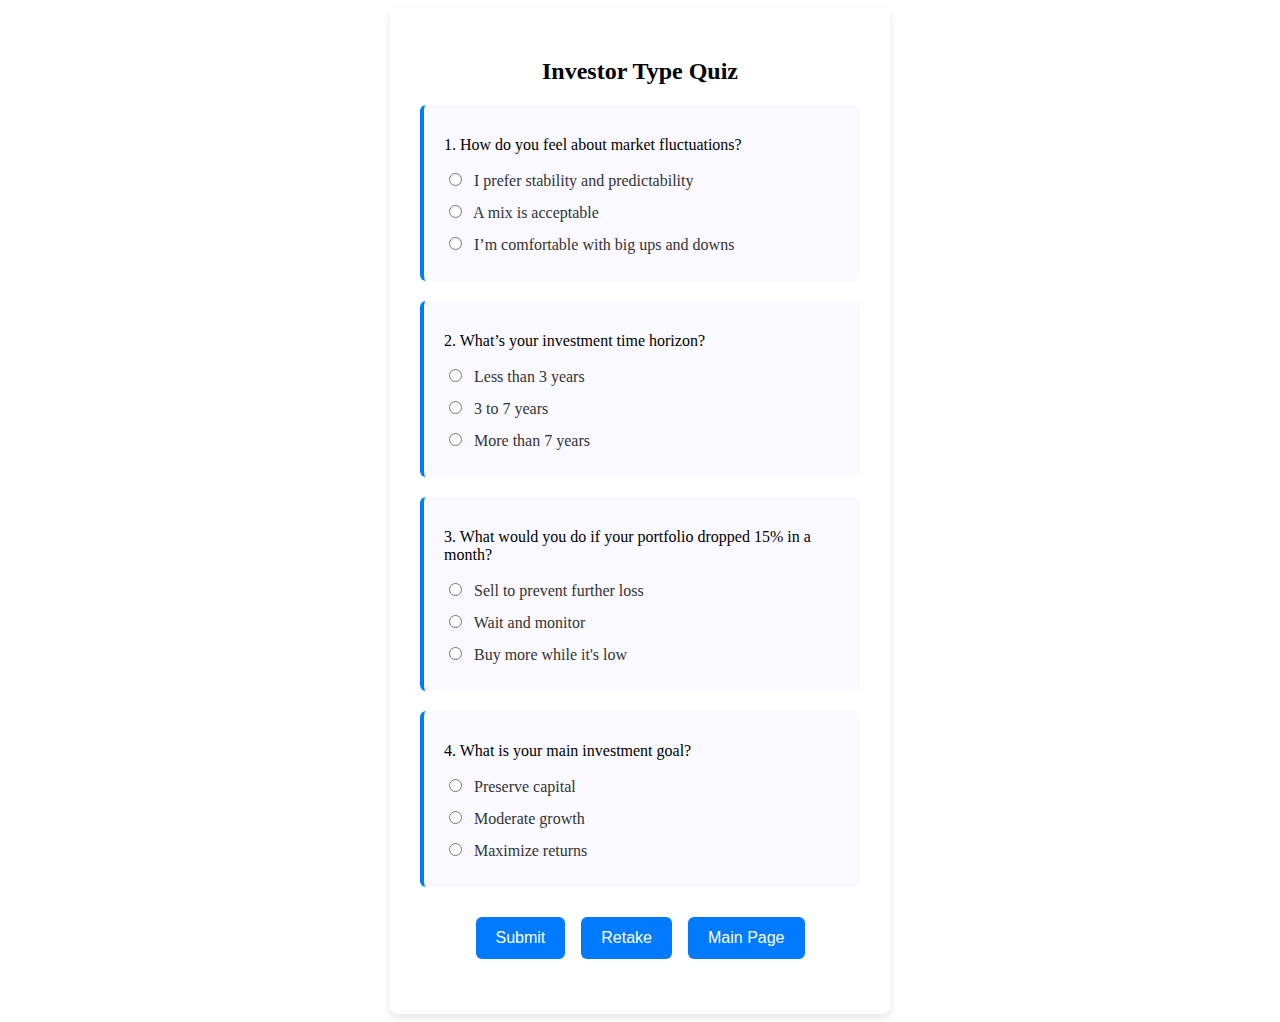
<file: templates/investor_test.html>
<!DOCTYPE html>
<html lang="en">
<head>
  <meta charset="UTF-8">
  <title>Investor Type Quiz</title>
  <style>
    /* 如果你没有单独 CSS 文件，可以把之前那整段 CSS 和下面这段直接放这里 */
    
    /* 每道题样式块 */
    .container {
    background-color: #ffffff;
    padding: 30px;
    border-radius: 8px;
    box-shadow: 0 4px 8px rgba(0, 0, 0, 0.1);
    max-width: 500px;
    width: 100%;
    text-align: center;
    box-sizing: border-box;
    margin: auto; /* 让它水平居中 */
    }

    .question {
        background-color: #f9f9ff;
        padding: 15px 20px;
        margin-bottom: 20px;
        border-left: 4px solid #007bff;
        border-radius: 6px;
        text-align: left;
    }

    .question input[type="radio"] {
        margin-right: 8px;
        margin-bottom: 8px;
    }
    .question label {
        display: block;
        margin-bottom: 8px;
        font-size: 16px;
        color: #333;
    }

    .quiz-button-group {
        display: flex;
        justify-content: center;
        gap: 16px;
        margin-top: 30px;
    }

    .quiz-button-group button {
        padding: 12px 20px;
        font-size: 16px;
        background-color: #007bff;
        color: white;
        border: none;
        border-radius: 6px;
        cursor: pointer;
        transition: background-color 0.3s ease;
    }

    .quiz-button-group button:hover {
        background-color: #0056b3;
    }

    #result {
        margin-top: 25px;
        font-size: 18px;
        font-weight: bold;
        color: #444;
        text-align: center;
    }
  </style>
</head>
<body>
  <div class="container">
    <h2>Investor Type Quiz</h2>

    <!-- Q1 -->
    <div class="question">
      <p>1. How do you feel about market fluctuations?</p>
      <label><input type="radio" name="q1" value="1"> I prefer stability and predictability</label>
      <label><input type="radio" name="q1" value="2"> A mix is acceptable</label>
      <label><input type="radio" name="q1" value="3"> I’m comfortable with big ups and downs</label>
    </div>

    <!-- Q2 -->
    <div class="question">
      <p>2. What’s your investment time horizon?</p>
      <label><input type="radio" name="q2" value="1"> Less than 3 years</label>
      <label><input type="radio" name="q2" value="2"> 3 to 7 years</label>
      <label><input type="radio" name="q2" value="3"> More than 7 years</label>
    </div>

    <!-- Q3 -->
    <div class="question">
      <p>3. What would you do if your portfolio dropped 15% in a month?</p>
      <label><input type="radio" name="q3" value="1"> Sell to prevent further loss</label>
      <label><input type="radio" name="q3" value="2"> Wait and monitor</label>
      <label><input type="radio" name="q3" value="3"> Buy more while it's low</label>
    </div>

    <!-- Q4 -->
    <div class="question">
      <p>4. What is your main investment goal?</p>
      <label><input type="radio" name="q4" value="1"> Preserve capital</label>
      <label><input type="radio" name="q4" value="2"> Moderate growth</label>
      <label><input type="radio" name="q4" value="3"> Maximize returns</label>
    </div>

    <!-- Buttons -->
    <div class="quiz-button-group">
      <button onclick="calculateScore()">Submit</button>
      <button onclick="location.reload()">Retake</button>
      <button onclick="window.location.href='/main'">Main Page</button>
    </div>

    <!-- Result -->
    <p id="result"></p>
  </div>

  <script>
    function calculateScore() {
      const q1 = document.querySelector('input[name="q1"]:checked');
      const q2 = document.querySelector('input[name="q2"]:checked');
      const q3 = document.querySelector('input[name="q3"]:checked');
      const q4 = document.querySelector('input[name="q4"]:checked');

      if (!q1 || !q2 || !q3 || !q4) {
        document.getElementById('result').textContent = 'Please answer all questions.';
        return;
      }

      const score = 
        parseInt(q1.value) + 
        parseInt(q2.value) + 
        parseInt(q3.value) + 
        parseInt(q4.value);

      let type;
      if (score <= 5) {
        type = "Conservative Investor";
      } else if (score <= 8) {
        type = "Balanced Investor";
      } else {
        type = "Aggressive Investor";
      }

      let resultText = "";
      if (score <= 5) {
        resultText = "Your investor type is: 👨‍💻 <strong>Conservative</strong>"; 
    } else if (score <= 8) {
        resultText = "Your investor type is: 🤵 <strong>Balanced</strong>";
    } else {
        resultText = "Your investor type is: 🏃 <strong>Aggressive</strong>";
    }
      document.getElementById('result').innerHTML = resultText;

    }
  </script>
</body>
</html>
</file>
